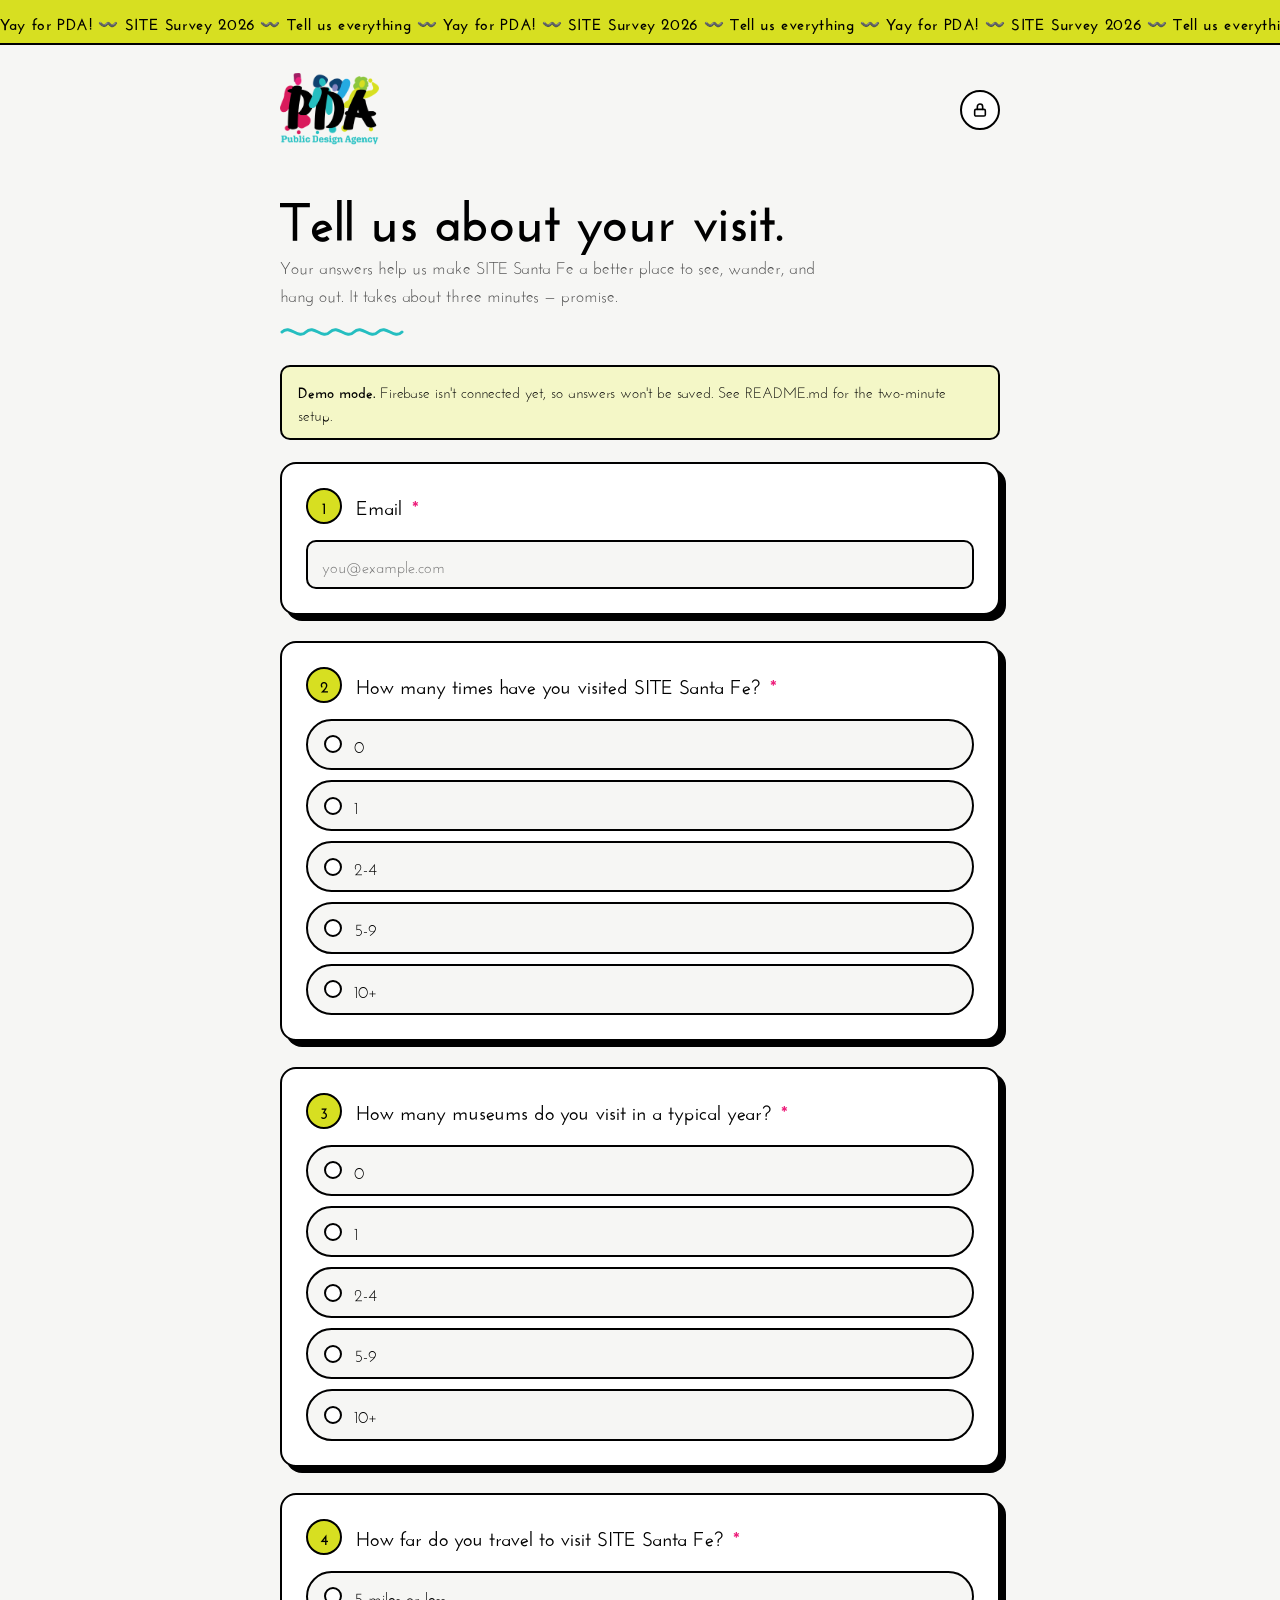
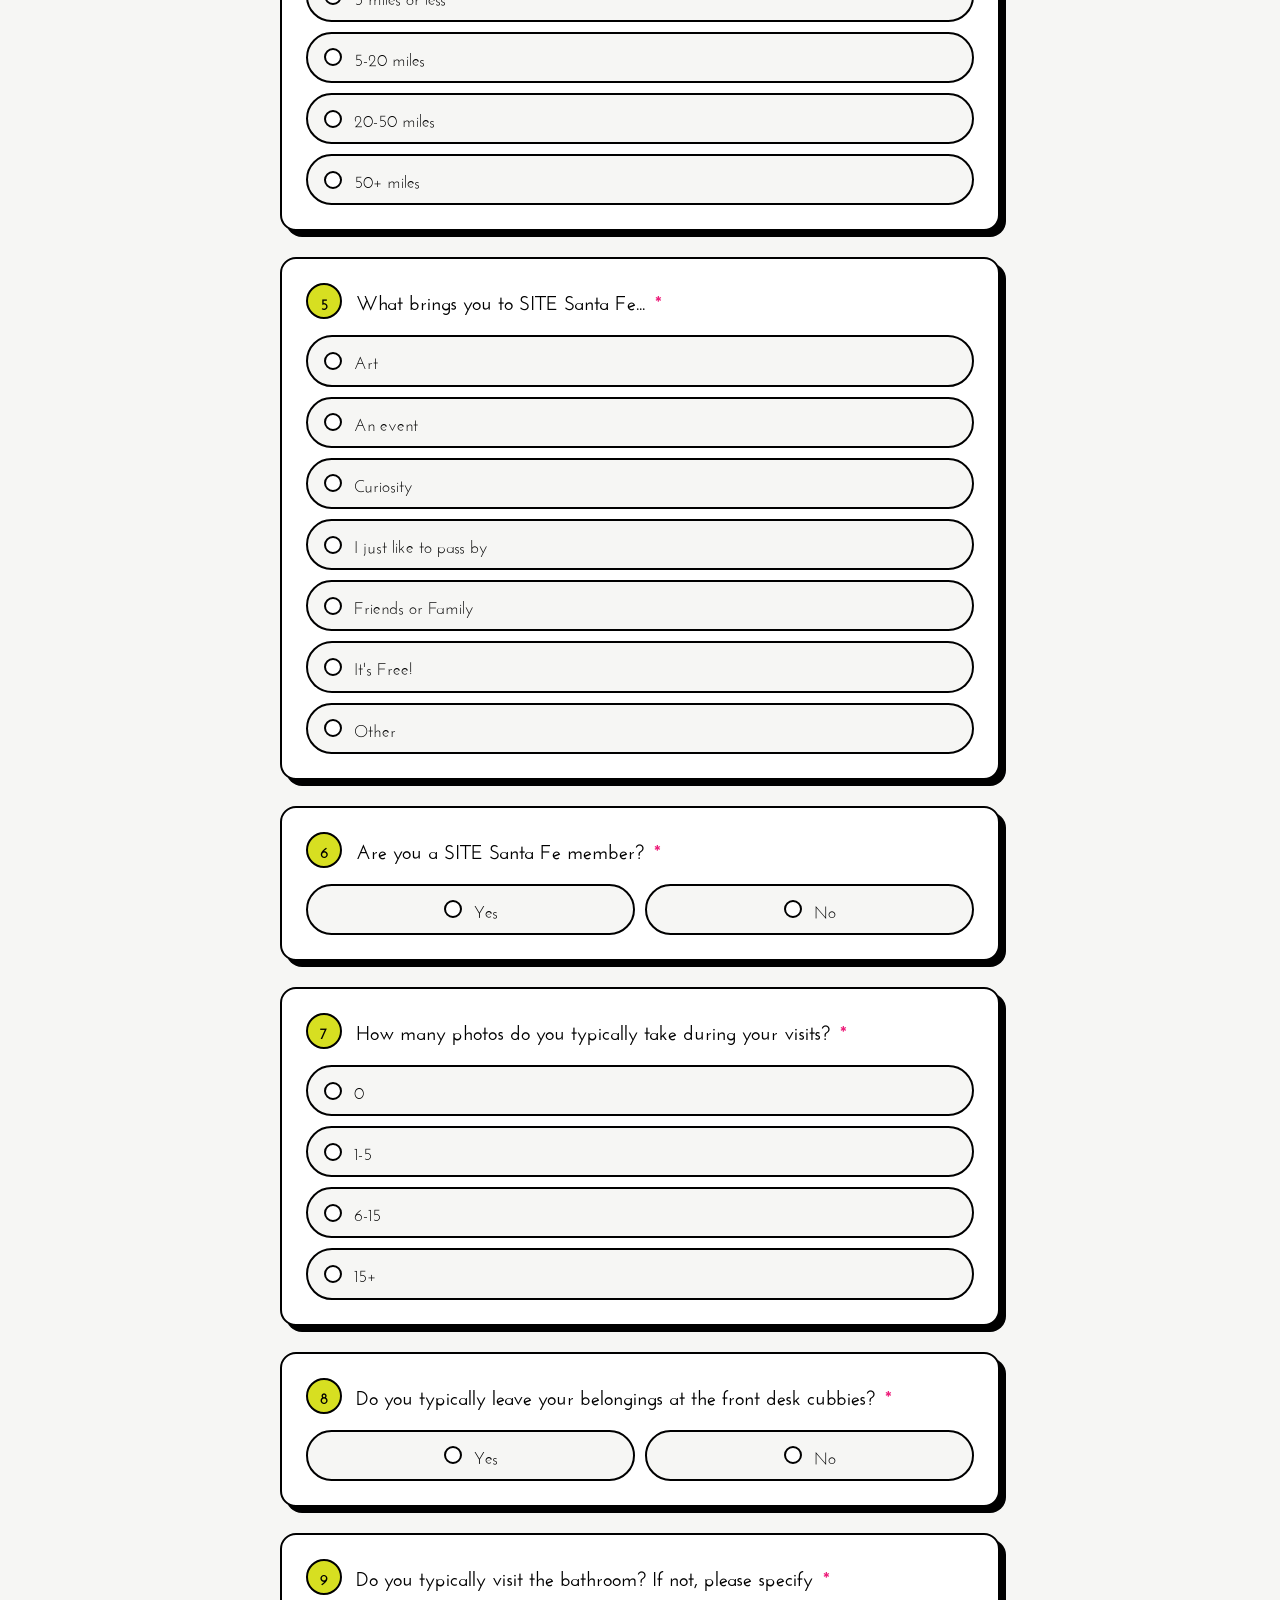
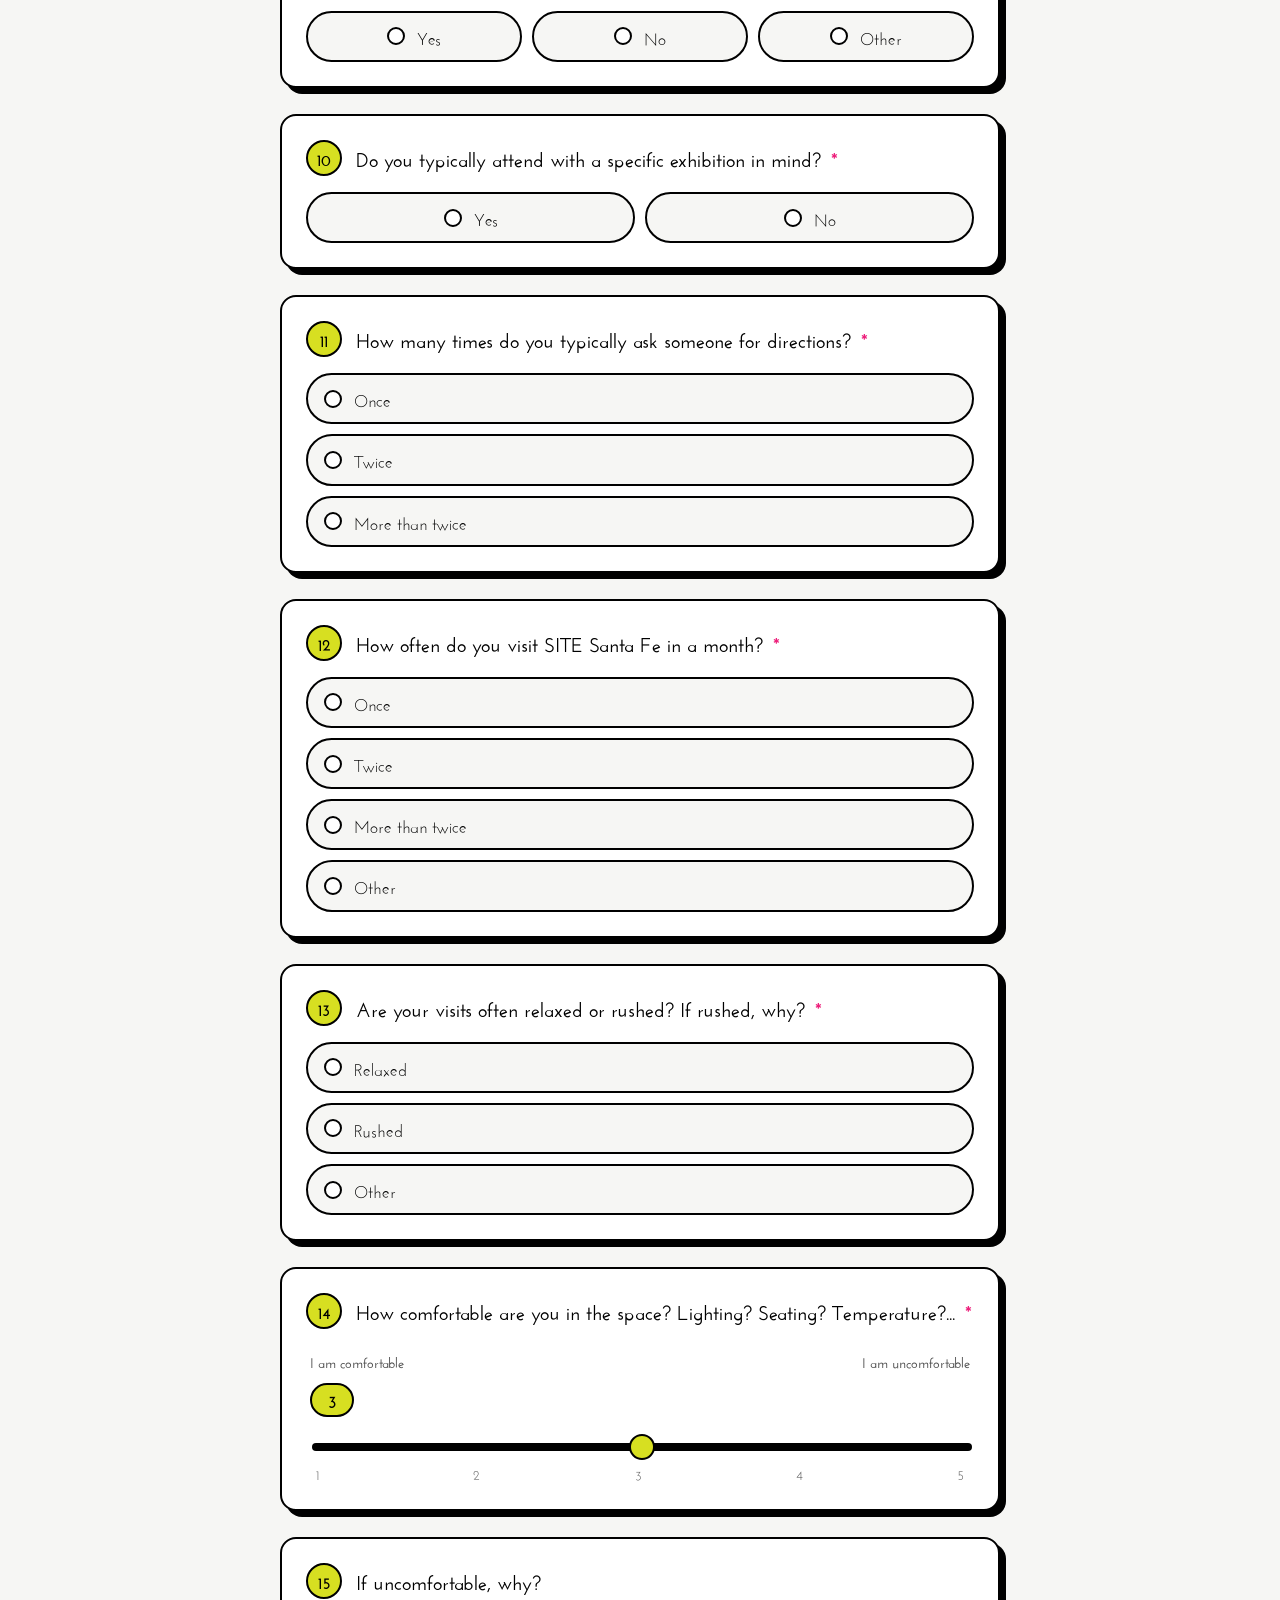
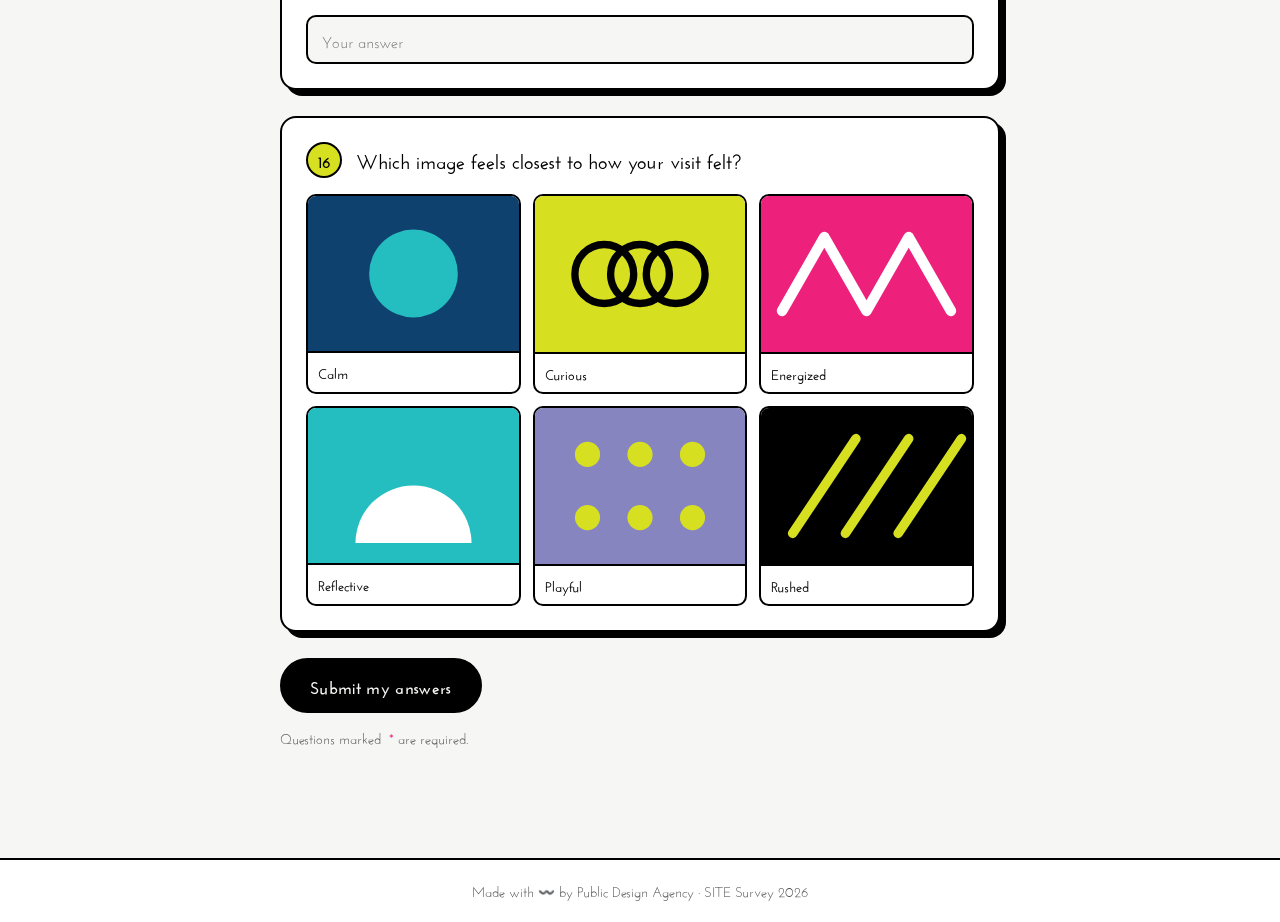
<file: index.html>
<!DOCTYPE html>
<html lang="en">
<head>
  <meta charset="UTF-8" />
  <meta name="viewport" content="width=device-width, initial-scale=1" />
  <title>SITE Survey 2026 — Public Design Agency</title>
  <link rel="stylesheet" href="css/styles.css" />
</head>
<body>

  <div class="marquee" aria-hidden="true">
    <div class="marquee__track" id="marqueeTrack"></div>
  </div>

  <header class="site-header">
    <a class="logo-link" href="#"><img class="logo" src="assets/pda-logo.png" alt="Public Design Agency" /></a>
    <nav class="header-links">
      <a class="lock-link" href="admin.html" title="Staff sign-in" aria-label="Staff sign-in">
        <svg width="16" height="16" viewBox="0 0 24 24" fill="none" stroke="currentColor" stroke-width="2.4" stroke-linecap="round" stroke-linejoin="round" aria-hidden="true">
          <rect x="4" y="11" width="16" height="10" rx="2"></rect>
          <path d="M8 11V7a4 4 0 0 1 8 0v4"></path>
        </svg>
      </a>
    </nav>
  </header>

  <main class="wrap">
    <section class="hero" id="heroSection">
      <h1>Tell us about your visit.</h1>
      <p>Your answers help us make SITE Santa Fe a better place to see, wander, and hang out. It takes about three minutes — promise.</p>
      <svg class="squiggle" viewBox="0 0 130 14" aria-hidden="true"><path d="M2 7c8-8 16 8 24 0s16 8 24 0 16 8 24 0 16 8 24 0 16 8 24 0" fill="none" stroke="currentColor" stroke-width="3" stroke-linecap="round"/></svg>
    </section>

    <div id="demoBanner" class="banner" hidden>
      <strong>Demo mode.</strong> Firebase isn't connected yet, so answers won't be saved. See README.md for the two-minute setup.
    </div>

    <div id="loadError" class="banner banner--error" hidden>
      Couldn't load the survey. Check your internet connection and refresh — if it keeps happening, let the survey owner know.
    </div>

    <form id="surveyForm" novalidate>
      <div id="questions"></div>
      <button type="button" class="btn" id="submitBtn">Submit my answers</button>
      <p class="hint" style="margin-top:14px;">Questions marked <span class="req-star">*</span> are required.</p>
    </form>

    <section id="successView" class="success" hidden>
      <svg class="squiggle" viewBox="0 0 130 14" aria-hidden="true"><path d="M2 7c8-8 16 8 24 0s16 8 24 0 16 8 24 0 16 8 24 0 16 8 24 0" fill="none" stroke="currentColor" stroke-width="3" stroke-linecap="round"/></svg>
      <h2>Yay! Thank you.</h2>
      <p>Your answers are in. We read every single one.</p>
    </section>
  </main>

  <footer class="site-footer">
    Made with 〰️ by Public Design Agency · SITE Survey 2026
  </footer>

  <script type="module" src="js/survey.js"></script>
</body>
</html>
</file>
<file: css/styles.css>
/* ============================================================
   PDA × SITE Santa Fe Survey — shared styles
   Palette: PDA brand colors (from the official contrast sheet)
   Type: Josefin Sans (self-hosted, PDA brand font)
   ============================================================ */

@font-face {
  font-family: "Josefin Sans";
  src: url("../assets/fonts/JosefinSans-Regular.woff2") format("woff2");
  font-weight: 400; font-style: normal; font-display: swap;
}
@font-face {
  font-family: "Josefin Sans";
  src: url("../assets/fonts/JosefinSans-Italic.woff2") format("woff2");
  font-weight: 400; font-style: italic; font-display: swap;
}
@font-face {
  font-family: "Josefin Sans";
  src: url("../assets/fonts/JosefinSans-SemiBold.woff2") format("woff2");
  font-weight: 600; font-style: normal; font-display: swap;
}
@font-face {
  font-family: "Josefin Sans";
  src: url("../assets/fonts/JosefinSans-Bold.woff2") format("woff2");
  font-weight: 700; font-style: normal; font-display: swap;
}

:root {
  /* PDA brand palette */
  --pink: #ed217c;
  --berry: #9f2064;
  --navy: #0f416f;
  --sky: #25aae1;
  --pda-teal: #25bec0;
  --green: #8cc63f;
  --chartreuse: #d7df21;
  --periwinkle: #8685c0;
  --gray: #aaaaaa;
  --gray-light: #d4d4d4;

  --paper: #f6f6f4;
  --card: #ffffff;
  --ink: #000000;
  --ink-soft: #4c4c4c;
  --chartreuse-soft: #f4f7c7;
  --danger: #9f2064;
  --border: 2px solid var(--ink);
  --radius: 16px;
  --radius-sm: 10px;
  --shadow: 6px 6px 0 var(--ink);
  --shadow-sm: 4px 4px 0 var(--ink);
  --font-display: "Josefin Sans", "Trebuchet MS", Verdana, sans-serif;
  --font-body: "Josefin Sans", "Trebuchet MS", Verdana, sans-serif;
}

* { box-sizing: border-box; }

html { scroll-behavior: smooth; }

body {
  margin: 0;
  background: var(--paper);
  color: var(--ink);
  font-family: var(--font-body);
  font-size: 17px;
  line-height: 1.6;
  -webkit-font-smoothing: antialiased;
}

/* ---------- Marquee band (the signature) ---------- */
.marquee {
  background: var(--chartreuse);
  border-bottom: var(--border);
  overflow: hidden;
  white-space: nowrap;
  padding: 8px 0;
}
.marquee__track {
  display: inline-block;
  animation: marquee 28s linear infinite;
  font-family: var(--font-display);
  font-weight: 700;
  font-size: 1rem;
  letter-spacing: 0.04em;
}
.marquee__track span { margin: 0 1.25rem; }
@keyframes marquee {
  from { transform: translateX(0); }
  to   { transform: translateX(-50%); }
}
@media (prefers-reduced-motion: reduce) {
  .marquee__track { animation: none; }
  html { scroll-behavior: auto; }
}

/* ---------- Header ---------- */
.site-header {
  max-width: 760px;
  margin: 0 auto;
  padding: 28px 20px 8px;
  display: flex;
  align-items: center;
  justify-content: space-between;
  gap: 16px;
}
.logo-link { display: inline-flex; align-items: center; gap: 12px; text-decoration: none; }
.logo { height: 74px; width: auto; display: block; }
@media (max-width: 560px) { .logo { height: 56px; } }
.staff-badge {
  font-family: var(--font-display);
  font-weight: 700;
  font-size: 0.82rem;
  letter-spacing: 0.06em;
  text-transform: uppercase;
  color: var(--ink);
  background: var(--chartreuse);
  border: var(--border);
  border-radius: 999px;
  padding: 5px 12px 3px;
}

.header-links { display: flex; align-items: center; gap: 12px; }
.lock-link {
  display: inline-flex;
  align-items: center;
  justify-content: center;
  width: 40px;
  height: 40px;
  border: var(--border);
  border-radius: 50%;
  background: var(--card);
  color: var(--ink);
  text-decoration: none;
  transition: transform 0.12s ease, box-shadow 0.12s ease;
}
.lock-link:hover, .lock-link:focus-visible {
  transform: translate(-2px, -2px);
  box-shadow: var(--shadow-sm);
}

/* ---------- Layout ---------- */
.wrap {
  max-width: 760px;
  margin: 0 auto;
  padding: 12px 20px 96px;
}
.wrap--wide { max-width: 980px; }

.hero h1 {
  font-family: var(--font-display);
  font-weight: 700;
  font-size: clamp(2.2rem, 6vw, 3.4rem);
  line-height: 1.05;
  margin: 18px 0 10px;
}
.hero p { color: var(--ink-soft); max-width: 56ch; margin: 0 0 6px; }

.squiggle {
  display: block;
  width: 130px;
  height: 14px;
  margin: 18px 0 26px;
  color: var(--pda-teal);
}

/* ---------- Cards ---------- */
.card {
  background: var(--card);
  border: var(--border);
  border-radius: var(--radius);
  box-shadow: var(--shadow);
  padding: 24px;
  margin-bottom: 26px;
}
.q-card { position: relative; }
.q-card.q-error { outline: 3px solid var(--pink); outline-offset: 3px; }

.q-top { display: flex; gap: 14px; align-items: flex-start; }
.q-num {
  flex: 0 0 auto;
  width: 36px;
  height: 36px;
  display: inline-flex;
  align-items: center;
  justify-content: center;
  background: var(--chartreuse);
  border: var(--border);
  border-radius: 50%;
  font-family: var(--font-display);
  font-weight: 700;
  font-size: 1rem;
}
.q-title {
  font-family: var(--font-display);
  font-weight: 600;
  font-size: 1.25rem;
  line-height: 1.3;
  margin: 4px 0 0;
}
.req-star { color: var(--pink); margin-left: 4px; }
.q-body { margin-top: 16px; }
.q-error-msg {
  display: none;
  color: var(--danger);
  font-weight: 600;
  font-size: 0.9rem;
  margin-top: 10px;
}
.q-error .q-error-msg { display: block; }

/* ---------- Inputs ---------- */
input[type="text"],
input[type="email"],
input[type="number"],
input[type="password"],
textarea,
select {
  font-family: var(--font-body);
  font-size: 1rem;
  color: var(--ink);
  background: var(--paper);
  border: var(--border);
  border-radius: var(--radius-sm);
  padding: 10px 14px;
  width: 100%;
}
textarea { resize: vertical; min-height: 88px; }
input:focus-visible, textarea:focus-visible, select:focus-visible, button:focus-visible {
  outline: 3px solid var(--navy);
  outline-offset: 2px;
}

/* Choice pills (radio) */
.choices { display: flex; flex-direction: column; gap: 10px; }
.choice {
  display: flex;
  align-items: center;
  gap: 12px;
  border: var(--border);
  border-radius: 999px;
  background: var(--paper);
  padding: 10px 16px;
  cursor: pointer;
  transition: transform 0.1s ease, background 0.1s ease, box-shadow 0.1s ease;
}
.choice:hover { transform: translate(-1px, -1px); box-shadow: 3px 3px 0 var(--ink); }
.choice input { position: absolute; opacity: 0; pointer-events: none; }
.choice .dot {
  flex: 0 0 auto;
  width: 18px;
  height: 18px;
  border: var(--border);
  border-radius: 50%;
  background: var(--card);
}
.choice.selected { background: var(--chartreuse-soft); }
.choice.selected .dot { background: var(--pink); box-shadow: inset 0 0 0 3px var(--card); }
.choice-row { display: flex; flex-direction: row; gap: 10px; flex-wrap: wrap; }
.choice-row .choice { flex: 1 1 140px; justify-content: center; }
.other-input { margin-top: 10px; display: none; }
.other-input.visible { display: block; }

/* Slider */
.slider-wrap { padding: 6px 4px 0; }
.slider-labels {
  display: flex;
  justify-content: space-between;
  font-size: 0.85rem;
  font-weight: 600;
  color: var(--ink-soft);
  margin-bottom: 10px;
  gap: 12px;
}
.slider-value {
  display: inline-flex;
  align-items: center;
  justify-content: center;
  min-width: 44px;
  height: 34px;
  padding: 0 10px;
  background: var(--chartreuse);
  border: var(--border);
  border-radius: 999px;
  font-family: var(--font-display);
  font-weight: 700;
  margin-bottom: 12px;
}
input[type="range"] {
  width: 100%;
  appearance: none;
  -webkit-appearance: none;
  height: 8px;
  background: var(--ink);
  border-radius: 999px;
  outline-offset: 6px;
}
input[type="range"]::-webkit-slider-thumb {
  -webkit-appearance: none;
  width: 26px;
  height: 26px;
  border-radius: 50%;
  background: var(--chartreuse);
  border: var(--border);
  cursor: grab;
}
input[type="range"]::-moz-range-thumb {
  width: 22px;
  height: 22px;
  border-radius: 50%;
  background: var(--chartreuse);
  border: var(--border);
  cursor: grab;
}
.slider-ticks {
  display: flex;
  justify-content: space-between;
  font-size: 0.8rem;
  color: var(--ink-soft);
  margin-top: 8px;
  padding: 0 6px;
}

/* ---------- Buttons ---------- */
.btn {
  font-family: var(--font-display);
  font-weight: 700;
  font-size: 1.05rem;
  letter-spacing: 0.02em;
  color: var(--paper);
  background: var(--ink);
  border: var(--border);
  border-radius: 999px;
  padding: 12px 28px;
  cursor: pointer;
  transition: transform 0.12s ease, box-shadow 0.12s ease;
}
.btn:hover:not(:disabled), .btn:focus-visible:not(:disabled) {
  transform: translate(-2px, -2px);
  box-shadow: var(--shadow-sm);
}
.btn:disabled { opacity: 0.5; cursor: not-allowed; }
.btn--sun { background: var(--chartreuse); color: var(--ink); }
.btn--ghost { background: var(--card); color: var(--ink); }
.btn--sm { font-size: 0.9rem; padding: 8px 18px; }
.btn--danger { background: var(--danger); }
.icon-btn {
  background: var(--card);
  border: var(--border);
  border-radius: var(--radius-sm);
  width: 34px;
  height: 34px;
  cursor: pointer;
  font-size: 0.95rem;
  line-height: 1;
}
.icon-btn:hover { background: var(--chartreuse-soft); }

/* ---------- Banners / notes ---------- */
.banner {
  border: var(--border);
  border-radius: var(--radius-sm);
  background: var(--chartreuse-soft);
  padding: 12px 16px;
  font-size: 0.92rem;
  margin-bottom: 22px;
}
.banner--error { background: #ffd9d1; }
.banner--ok { background: #d3f2e6; }
.hint { font-size: 0.85rem; color: var(--ink-soft); }

/* ---------- Success screen ---------- */
.success { text-align: center; padding: 56px 12px; }
.success h2 {
  font-family: var(--font-display);
  font-weight: 700;
  font-size: clamp(2.4rem, 7vw, 4rem);
  margin: 12px 0;
}
.success .squiggle { margin: 10px auto 20px; }

/* ---------- Admin ---------- */
.tabs { display: flex; gap: 10px; flex-wrap: wrap; margin: 6px 0 26px; }
.tab {
  font-family: var(--font-display);
  font-weight: 700;
  font-size: 0.98rem;
  background: var(--card);
  border: var(--border);
  border-radius: 999px;
  padding: 8px 20px;
  cursor: pointer;
}
.tab[aria-selected="true"] { background: var(--chartreuse); box-shadow: var(--shadow-sm); }

.stat-row { display: flex; gap: 16px; flex-wrap: wrap; margin-bottom: 26px; }
.stat {
  flex: 1 1 160px;
  background: var(--card);
  border: var(--border);
  border-radius: var(--radius);
  box-shadow: var(--shadow-sm);
  padding: 16px 20px;
}
.stat .stat-num {
  font-family: var(--font-display);
  font-weight: 700;
  font-size: 2rem;
  line-height: 1.1;
}
.stat .stat-label { font-size: 0.85rem; color: var(--ink-soft); }

.chart-grid { display: grid; grid-template-columns: 1fr 1fr; gap: 22px; }
@media (max-width: 780px) { .chart-grid { grid-template-columns: 1fr; } }
.chart-card { margin-bottom: 0; }
.chart-card h3 {
  font-family: var(--font-display);
  font-weight: 600;
  font-size: 1.05rem;
  margin: 0 0 4px;
}
.chart-card .chart-meta { font-size: 0.82rem; color: var(--ink-soft); margin-bottom: 12px; }
.chart-box { position: relative; height: 240px; }
.answer-list {
  list-style: none;
  padding: 0;
  margin: 0;
  max-height: 240px;
  overflow-y: auto;
  display: flex;
  flex-direction: column;
  gap: 8px;
}
.answer-list li {
  background: var(--paper);
  border: 1.5px solid var(--ink);
  border-radius: var(--radius-sm);
  padding: 8px 12px;
  font-size: 0.92rem;
}
.other-notes { margin-top: 12px; }
.other-notes summary { cursor: pointer; font-weight: 600; font-size: 0.88rem; }

/* Question builder */
.builder-item { padding: 20px; }
.builder-head { display: flex; align-items: center; gap: 10px; flex-wrap: wrap; }
.builder-head .order-btns { display: flex; gap: 6px; }
.builder-head .grow { flex: 1 1 240px; }
.builder-grid {
  display: grid;
  grid-template-columns: 1fr 1fr;
  gap: 14px;
  margin-top: 14px;
}
@media (max-width: 640px) { .builder-grid { grid-template-columns: 1fr; } }
.field label {
  display: block;
  font-size: 0.82rem;
  font-weight: 700;
  text-transform: uppercase;
  letter-spacing: 0.05em;
  margin-bottom: 6px;
}
.check-inline { display: flex; align-items: center; gap: 8px; font-size: 0.92rem; margin-top: 10px; }
.check-inline input { width: auto; }
.builder-footer { display: flex; gap: 12px; flex-wrap: wrap; align-items: center; margin-top: 8px; }
.save-bar {
  position: sticky;
  bottom: 16px;
  display: flex;
  gap: 12px;
  align-items: center;
  background: var(--chartreuse);
  border: var(--border);
  border-radius: 999px;
  box-shadow: var(--shadow-sm);
  padding: 10px 18px;
  width: fit-content;
  margin-top: 10px;
}

/* Login */
.login-card { max-width: 440px; margin: 48px auto; }
.login-card h2 { font-family: var(--font-display); margin-top: 0; }

/* Footer */
.site-footer {
  border-top: var(--border);
  background: var(--card);
  padding: 20px;
  text-align: center;
  font-size: 0.85rem;
  color: var(--ink-soft);
}

/* ---------- Image choice (survey) ---------- */
.img-choices { display: grid; grid-template-columns: repeat(3, 1fr); gap: 12px; }
@media (max-width: 560px) { .img-choices { grid-template-columns: repeat(2, 1fr); } }
.img-choice {
  padding: 0;
  border: var(--border);
  border-radius: var(--radius-sm);
  background: var(--card);
  cursor: pointer;
  overflow: hidden;
  display: flex;
  flex-direction: column;
  text-align: left;
  font-family: var(--font-body);
  transition: transform 0.1s ease, box-shadow 0.1s ease;
}
.img-choice:hover { transform: translate(-1px, -1px); box-shadow: 3px 3px 0 var(--ink); }
.img-choice img { width: 100%; aspect-ratio: 4 / 3; object-fit: cover; display: block; border-bottom: var(--border); }
.img-choice-label { padding: 8px 10px; font-size: 0.9rem; font-weight: 600; color: var(--ink); }
.img-choice.selected { outline: 3px solid var(--pink); outline-offset: 2px; }
.img-choice.selected .img-choice-label { background: var(--chartreuse); }

/* ---------- Image slots (builder) ---------- */
.img-slots { display: flex; flex-direction: column; gap: 10px; margin-top: 8px; }
.img-slot {
  display: flex;
  align-items: center;
  gap: 10px;
  flex-wrap: wrap;
  border: 1.5px solid var(--ink);
  border-radius: var(--radius-sm);
  padding: 8px 10px;
  background: var(--paper);
}
.img-slot-thumb { width: 72px; height: 54px; object-fit: cover; border: 1.5px solid var(--ink); border-radius: 6px; }
.img-slot-empty {
  display: flex;
  align-items: center;
  justify-content: center;
  width: 72px;
  height: 54px;
  border: 1.5px dashed var(--ink);
  border-radius: 6px;
  font-size: 0.68rem;
  color: var(--ink-soft);
}
.img-slot input[type="text"] { flex: 1 1 160px; width: auto; }

/* ---------- Thumbnail legend under image-choice charts ---------- */
.thumb-row { display: flex; gap: 10px; flex-wrap: wrap; margin-top: 12px; }
.thumb-row figure { margin: 0; text-align: center; }
.thumb-row img { width: 64px; height: 48px; object-fit: cover; border: 1.5px solid var(--ink); border-radius: 6px; display: block; }
.thumb-row figcaption { font-size: 0.72rem; color: var(--ink-soft); margin-top: 3px; max-width: 72px; }

/* ---------- Responses tab ---------- */
.resp-row { display: flex; gap: 12px; align-items: flex-start; padding: 14px 18px; margin-bottom: 14px; }
.resp-row details { flex: 1; min-width: 0; }
.resp-row summary {
  cursor: pointer;
  font-family: var(--font-display);
  font-weight: 600;
  font-size: 0.98rem;
}
.resp-row summary .hint { font-weight: 400; }
.resp-answers { list-style: none; padding: 0; margin: 12px 0 0; display: flex; flex-direction: column; gap: 8px; }
.resp-answers li { background: var(--paper); border: 1.5px solid var(--ink); border-radius: var(--radius-sm); padding: 8px 12px; font-size: 0.9rem; }
.resp-answers li b { display: block; font-size: 0.78rem; text-transform: uppercase; letter-spacing: 0.04em; margin-bottom: 2px; }
</file>
